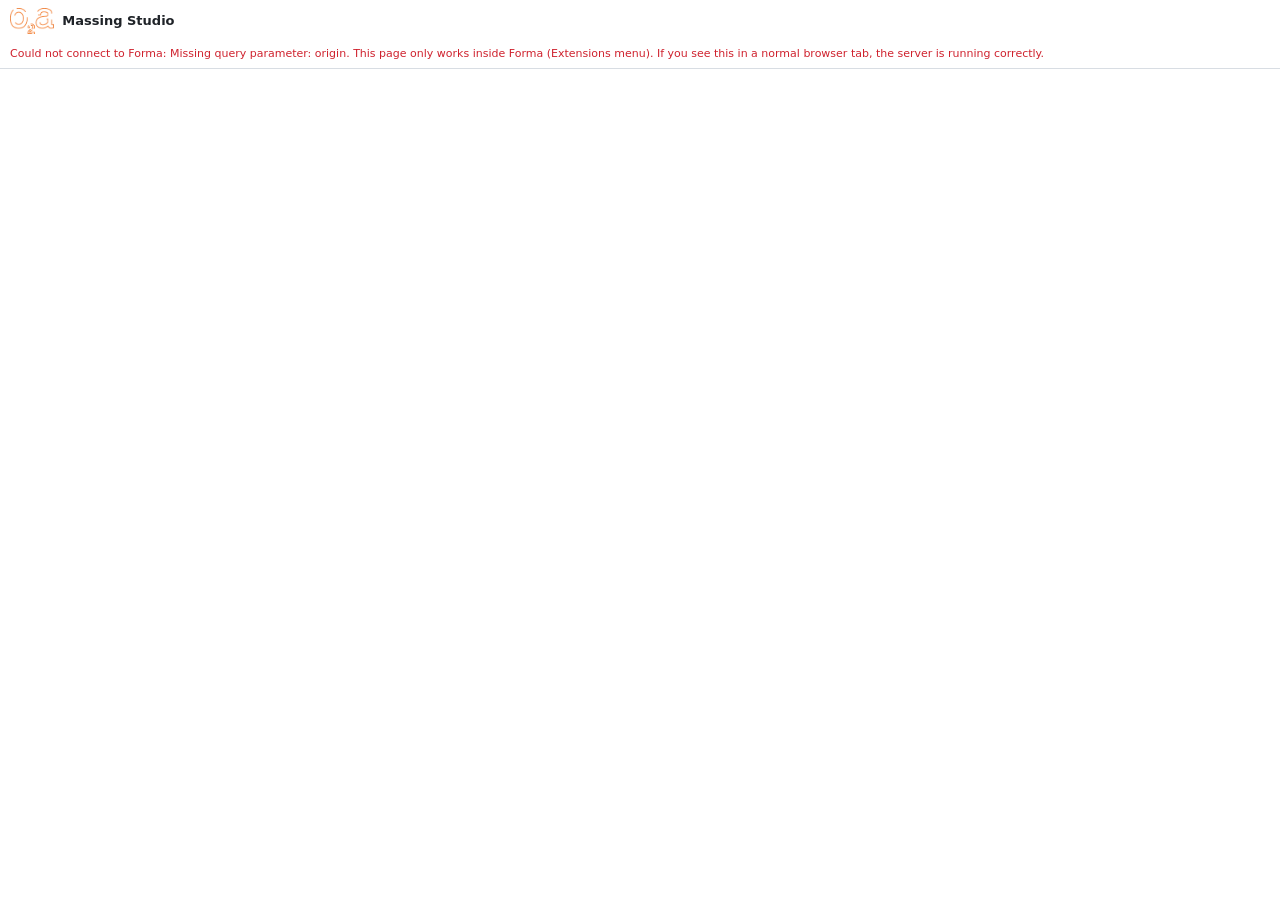
<file: index.html>
<!doctype html>
<html lang="en">
  <head>
    <meta charset="UTF-8" />
    <meta name="viewport" content="width=device-width, initial-scale=1.0" />
    <title>o2a Massing Studio</title>
    <link rel="icon" href="./icon-64.png" />
    <script type="module" crossorigin src="./assets/index-CGBBH1gT.js"></script>
    <link rel="stylesheet" crossorigin href="./assets/index-5rCNA7si.css">
  </head>
  <body>
    <header>
      <div class="brand">
        <img class="logo" src="./logo.png" alt="o2a" />
        <div class="title">Massing Studio</div>
        <div id="cfgbar" class="cfgbar"></div>
        <div id="langbar" class="langbar"></div>
      </div>
      <div id="modebar" class="modebar"></div>
      <nav id="tabs"></nav>
      <div id="status" class="status">Loading…</div>
    </header>
    <main id="main"></main>
  </body>
</html>
</file>
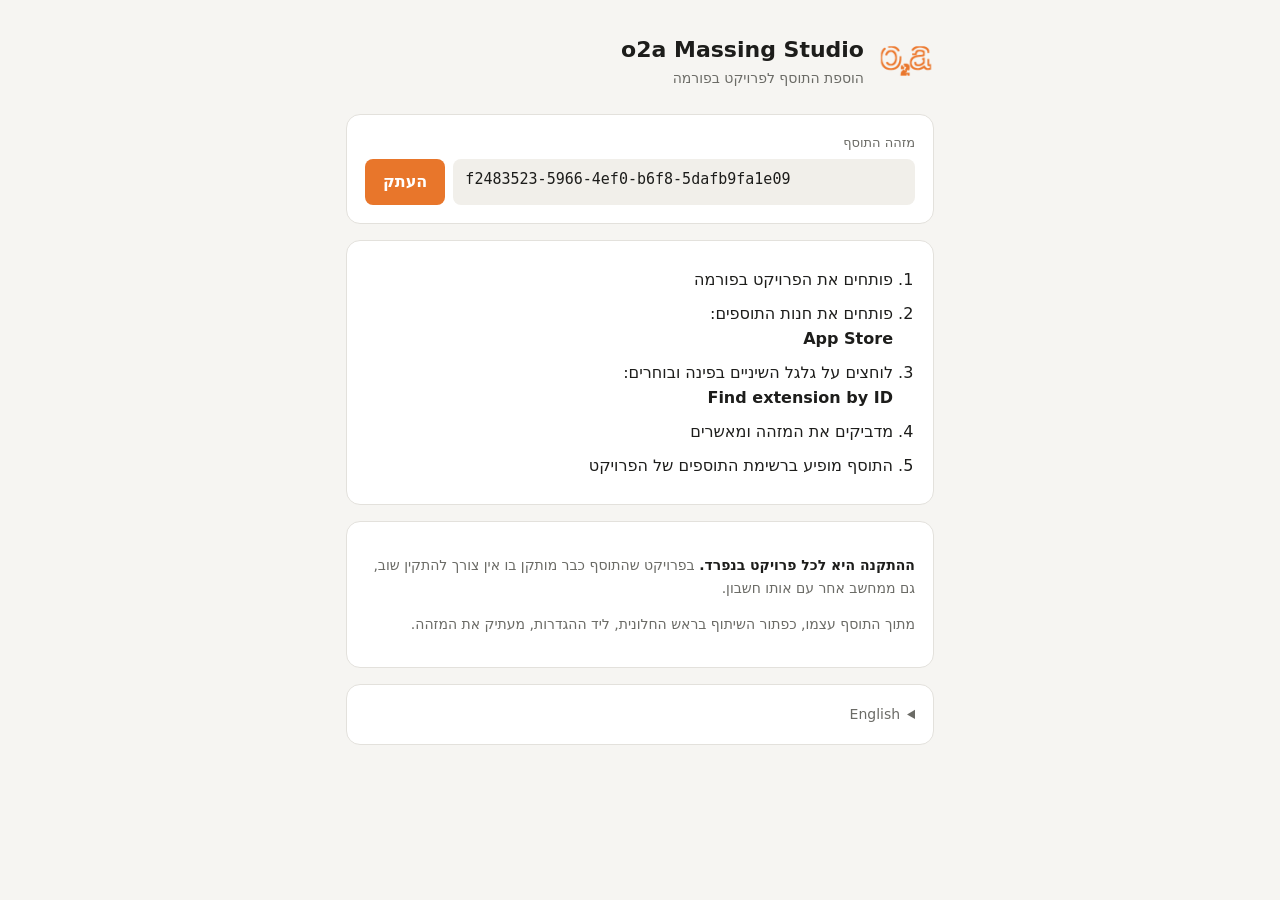
<file: install/index.html>
<!doctype html>
<html lang="he" dir="rtl">
<head>
<meta charset="utf-8">
<meta name="viewport" content="width=device-width, initial-scale=1">
<title>התקנת o2a Massing Studio</title>
<link rel="icon" href="../icon-64.png">
<style>
  :root { --bg:#f6f5f2; --card:#fff; --ink:#1d1d1b; --mute:#6b6b66; --line:#e3e1dc; --acc:#e8762b; --acc-ink:#fff; --code:#f1efea; }
  @media (prefers-color-scheme: dark) { :root { --bg:#151514; --card:#1f1f1d; --ink:#ecebe7; --mute:#a3a29c; --line:#34332f; --code:#2a2926; } }
  * { box-sizing:border-box; }
  body { margin:0; background:var(--bg); color:var(--ink); font:16px/1.6 system-ui, "Segoe UI", Arial, sans-serif; }
  main { max-width:620px; margin:0 auto; padding:32px 16px 48px; }
  header { display:flex; align-items:center; gap:14px; margin-bottom:24px; }
  header img { width:56px; height:56px; border-radius:12px; }
  h1 { font-size:22px; margin:0; }
  header p { margin:0; color:var(--mute); font-size:14px; }
  .card { background:var(--card); border:1px solid var(--line); border-radius:14px; padding:18px 18px; margin-bottom:16px; }
  .label { font-size:13px; color:var(--mute); margin-bottom:6px; }
  .idrow { display:flex; gap:8px; align-items:stretch; flex-wrap:wrap; }
  code { direction:ltr; unicode-bidi:isolate; font:15px/1.4 ui-monospace, Consolas, monospace; background:var(--code); border-radius:8px; padding:10px 12px; flex:1 1 300px; user-select:all; word-break:break-all; text-align:left; }
  button { background:var(--acc); color:var(--acc-ink); border:0; border-radius:8px; padding:10px 18px; font:inherit; font-weight:600; cursor:pointer; }
  button:active { transform:translateY(1px); }
  ol { margin:0; padding-inline-start:22px; }
  ol li { margin:8px 0; }
  .en { display:block; direction:ltr; unicode-bidi:isolate; font-weight:600; text-align:right; }
  .note { font-size:14px; color:var(--mute); }
  .note b { color:var(--ink); }
  details { margin-top:8px; }
  summary { cursor:pointer; color:var(--mute); font-size:14px; }
  .ltr { direction:ltr; text-align:left; }
</style>
</head>
<body>
<main>
  <header>
    <img src="../icon-128.png" alt="">
    <div>
      <h1>o2a Massing Studio</h1>
      <p>הוספת התוסף לפרויקט בפורמה</p>
    </div>
  </header>

  <section class="card">
    <div class="label">מזהה התוסף</div>
    <div class="idrow">
      <code id="extid">f2483523-5966-4ef0-b6f8-5dafb9fa1e09</code>
      <button id="copy" type="button">העתק</button>
    </div>
  </section>

  <section class="card">
    <ol>
      <li>פותחים את הפרויקט בפורמה</li>
      <li>פותחים את חנות התוספים: <span class="en">App Store</span></li>
      <li>לוחצים על גלגל השיניים בפינה ובוחרים: <span class="en">Find extension by ID</span></li>
      <li>מדביקים את המזהה ומאשרים</li>
      <li>התוסף מופיע ברשימת התוספים של הפרויקט</li>
    </ol>
  </section>

  <section class="card note">
    <p><b>ההתקנה היא לכל פרויקט בנפרד.</b> בפרויקט שהתוסף כבר מותקן בו אין צורך להתקין שוב, גם ממחשב אחר עם אותו חשבון.</p>
    <p>מתוך התוסף עצמו, כפתור השיתוף בראש החלונית, ליד ההגדרות, מעתיק את המזהה.</p>
  </section>

  <details class="card">
    <summary>English</summary>
    <ol class="ltr">
      <li>Open the project in Forma</li>
      <li>Open the <b>App Store</b></li>
      <li>Click the gear icon → <b>Find extension by ID</b></li>
      <li>Paste the ID above and confirm</li>
    </ol>
    <p class="ltr note">Extensions are installed per project. Inside the extension, the share icon next to Settings copies the ID.</p>
  </details>
</main>
<script>
  const btn = document.getElementById("copy");
  btn.addEventListener("click", async () => {
    const id = document.getElementById("extid").textContent.trim();
    try { await navigator.clipboard.writeText(id); btn.textContent = "הועתק ✓"; }
    catch { const r = document.createRange(); r.selectNodeContents(document.getElementById("extid")); const s = getSelection(); s.removeAllRanges(); s.addRange(r); btn.textContent = "סמן והעתק Ctrl+C"; }
    setTimeout(() => (btn.textContent = "העתק"), 2500);
  });
</script>
</body>
</html>
</file>
<file: assets/index-5rCNA7si.css>
:root{--fg:#1f2328;--mut:#6a737d;--bd:#d8dde3;--bg:#fff;--acc:#0696d7;--ok:#1a7f37;--warn:#9a6700;--err:#cf222e;--soft:#f6f8fa}*{box-sizing:border-box}body{margin:0;font:12px/1.45 Artifakt Element,Segoe UI,system-ui,sans-serif;color:var(--fg);background:var(--bg)}header{position:sticky;top:0;background:var(--bg);z-index:5;border-bottom:1px solid var(--bd);padding:8px 10px 0}.title{font-weight:600;font-size:13px}nav{display:flex;gap:2px;margin-top:6px;flex-wrap:wrap}.tab{border:0;background:none;padding:6px 8px;cursor:pointer;border-bottom:2px solid transparent;color:var(--mut);font:inherit}.tab.on{color:var(--fg);border-color:var(--acc);font-weight:600}.status{font-size:11px;padding:4px 0 6px;color:var(--mut)}.status.ok{color:var(--ok)}.status.warn{color:var(--warn)}.status.err{color:var(--err)}main{padding:8px 10px 60px}h3{font-size:12px;margin:14px 0 6px;text-transform:uppercase;letter-spacing:.03em;color:var(--mut)}h4{font-size:11px;margin:10px 0 4px;color:var(--mut)}.row{display:flex;align-items:center;gap:6px;margin:4px 0}.row>label{flex:0 0 44%;color:var(--mut)}.row .ctl{flex:1;display:flex;align-items:center;gap:4px;flex-wrap:wrap}input,select{font:inherit;padding:3px 5px;border:1px solid var(--bd);border-radius:4px;background:#fff;min-width:0}input[type=number]{width:80px}input[type=checkbox]{width:auto}.row .ctl>input:not([type]),.row .ctl>select{flex:1}button{font:inherit;padding:5px 10px;border:1px solid var(--bd);background:var(--soft);border-radius:4px;cursor:pointer}button.primary{background:var(--acc);color:#fff;border-color:var(--acc)}button:disabled{opacity:.5;cursor:not-allowed}button.mini{padding:2px 6px;font-size:11px}.btns{display:flex;gap:6px;margin:8px 0;flex-wrap:wrap;align-items:center}.btns.sticky{position:sticky;bottom:0;background:var(--bg);padding:8px 0;border-top:1px solid var(--bd)}.card{border:1px solid var(--bd);border-radius:6px;padding:6px 8px;margin:8px 0}.card summary{cursor:pointer}.readout{background:var(--soft);border-radius:4px;padding:6px;margin-top:6px;font-size:11px}.hint{color:var(--mut);font-size:11px}.ok{color:var(--ok)}.err{color:var(--err);font-size:11px}table.grid{border-collapse:collapse;width:100%;margin:4px 0}table.grid th,table.grid td{border-bottom:1px solid var(--bd);padding:3px 4px;text-align:left;vertical-align:top}table.grid td.n{text-align:right;font-variant-numeric:tabular-nums}table.grid tr.tot td{font-weight:600}table.grid tr.bad td{opacity:.6}.inline{display:inline-flex;align-items:center;gap:3px}.chips{display:flex;gap:8px;flex-wrap:wrap;margin:4px 0}.out{margin:4px 0 8px}progress{width:60%;vertical-align:middle}.modetag{font-size:10px;padding:2px 6px;border-radius:10px;background:#e8f3fb;color:#0b5c8a;align-self:center;margin-inline-end:4px}.modetag.detailed{background:#eef7ee;color:#1a6b2c}.modes{display:grid;grid-template-columns:1fr 1fr;gap:6px}.modecard{border:1px solid var(--bd);border-radius:6px;padding:8px;cursor:pointer;display:block}.modecard.on{border-color:var(--acc);background:#f2f9fd}.modecard input{margin-inline-end:4px}.badge{display:inline-block;font-size:10px;padding:1px 5px;border-radius:8px;background:#eef0f2;color:#444;margin-inline-end:3px;white-space:nowrap}.b-ok{background:#dff3e4;color:#1a7f37}.b-warn{background:#fff4d6;color:#8a5a00}.b-err{background:#fde2e1;color:#b42318}.card.rule.conflict{border-color:var(--err)}.card.rule.setaside{opacity:.65}.warnbox{background:#fff8e6;border:1px solid #f0d58c;border-radius:6px;padding:6px 8px;font-size:11px}.dash{border:1px solid var(--bd);border-radius:6px;padding:6px 8px;margin:8px 0}.dash h3{margin-top:2px}.dgroup{padding:4px 0;border-bottom:1px dashed var(--bd)}.dgroup.tot{border-bottom:0;font-weight:600}.dname{font-weight:600}.drow{display:flex;justify-content:space-between;padding-inline-start:10px}bdi{unicode-bidi:isolate;direction:ltr;font-variant-numeric:tabular-nums}table.grid td.n{text-align:end}table.metrics td:first-child{width:55%}tr.comprow{cursor:pointer}tr.comprow:hover td{background:var(--soft)}tr.trace{display:none}tr.trace.open{display:table-row}.tracebox{background:var(--soft);border-radius:4px;padding:6px;font-size:11px}.tracebox>div{margin:2px 0}.issue{color:var(--err)}.scroll{overflow-x:auto}details.sub{margin:6px 0}details.sub>summary{color:var(--acc);cursor:pointer;font-size:11px}textarea{width:100%;font:inherit;font-size:11px;border:1px solid var(--bd);border-radius:4px;padding:4px}code{font-size:10px;background:var(--soft);padding:0 3px;border-radius:3px}[dir=rtl] .row>label{text-align:right}:root{--stat:#0b5c8a;--stat-bg:#e8f3fb;--det:#1a6b2c;--det-bg:#eaf6ec;--brand:#E8772E}html,body{overflow-x:hidden;max-width:100%}body{font-size:12.5px}main{padding:8px 10px 70px}main *{max-width:100%}header{padding:8px 10px 0}.brand{display:flex;align-items:center;gap:8px}.brand .logo{height:26px;width:auto}.brand .title{font-weight:600;font-size:13px;flex:1;color:var(--fg)}.langbar{display:flex;gap:2px}.lang{padding:2px 7px;font-size:11px;border-radius:10px;background:#fff;color:var(--mut)}.lang.on{background:var(--brand);border-color:var(--brand);color:#fff}.modebar{margin:8px 0 2px}.modeseg{display:grid;grid-template-columns:1fr 1fr;border:1px solid var(--bd);border-radius:8px;overflow:hidden}.seg{border:0;border-radius:0;background:#fff;padding:7px 6px;display:flex;flex-direction:column;align-items:center;gap:1px;color:var(--mut)}.seg+.seg{border-inline-start:1px solid var(--bd)}.seg .segtitle{font-size:14px;font-weight:700;line-height:1.2}.seg .segsub{font-size:10px;line-height:1.2}.seg.statutory.on{background:var(--stat);color:#fff}.seg.detailed.on{background:var(--det);color:#fff}.modebar.statutory{border-bottom:0}nav{gap:0 2px;margin-top:4px}.tab{padding:5px 6px;font-size:12px}.modeinfo{border-radius:8px;padding:8px 10px;margin:6px 0 10px}.modeinfo.statutory{background:var(--stat-bg);color:var(--stat)}.modeinfo.detailed{background:var(--det-bg);color:var(--det)}.modeinfo .hint{margin-top:4px}.row{flex-wrap:wrap;gap:3px 6px}.row>label{flex:1 1 120px;min-width:0}.row .ctl{flex:1 1 150px;min-width:0}.row .ctl>*{min-width:0}.row .ctl>select,.row .ctl>input:not([type]){flex:1 1 90px}select{max-width:100%;text-overflow:ellipsis}table.grid{table-layout:fixed;font-size:11px}table.grid th,table.grid td{overflow-wrap:anywhere;padding:3px}table.grid th{font-weight:600;color:var(--mut)}[dir=rtl] table.grid th,[dir=rtl] table.grid td{text-align:right}.zcard,.vcard{border:1px solid var(--bd);border-radius:8px;padding:6px 8px;margin:6px 0;background:#fff}.zcard.tot{background:var(--soft)}.zhead,.vhead{display:flex;align-items:center;justify-content:space-between;gap:6px;margin-bottom:3px}.stat{display:flex;justify-content:space-between;align-items:baseline;gap:8px;padding:1px 0}.stat .sl{color:var(--mut);min-width:0}.stat .sv{font-weight:600;white-space:nowrap}.readout.stats{display:block}.vcard.bad{opacity:.6}.vscore{font-weight:700;font-size:13px}.vrow{display:flex;flex-wrap:wrap;justify-content:space-between;gap:0 8px;padding:2px 0;border-top:1px dashed var(--bd)}.vrow .hint{flex-basis:100%}.swatch{width:14px;height:14px;border-radius:3px;display:inline-block;border:1px solid rgba(0,0,0,.15)}.histo{display:grid;grid-template-columns:repeat(10,1fr);gap:2px;height:44px;align-items:end;margin-top:4px}.hbar{height:100%;display:flex;flex-direction:column;justify-content:flex-end;align-items:center}.hfill{width:100%;border-radius:2px 2px 0 0;min-height:1px}.hbar span{font-size:9px;color:var(--mut)}.bcard>summary{list-style:none}.bcard>summary::-webkit-details-marker{display:none}.sumline{display:inline-flex;align-items:center;gap:5px;flex-wrap:wrap}.sumsub{margin-inline-start:26px}.bcard.hiddenb{opacity:.55}.eye{border:0;background:none;padding:2px;line-height:0;color:#3c4043;border-radius:4px}.eye:hover{background:var(--soft)}.eye.off{color:#9aa0a6}.explain p,.field{margin:4px 0}.flabel{color:var(--mut);margin-bottom:2px}.range{display:flex;flex-wrap:wrap;align-items:center;gap:3px}.range .rl{color:var(--mut);font-size:11px}.objhint{background:var(--soft);border-radius:6px;padding:6px}.fnrow{display:grid;grid-template-columns:26px minmax(60px,1fr) minmax(90px,1.2fr);gap:2px 6px;align-items:center;padding:3px 0;border-bottom:1px dashed var(--bd)}.fnrow>:last-child{grid-column:2 / 4;font-size:11px}.fnrow:not(.used){opacity:.7}.fnrow input[type=color]{width:24px;height:22px;padding:0;border:1px solid var(--bd)}.btns.sticky{flex-wrap:wrap}.scroll{overflow-x:visible}input[type=number]{direction:ltr;text-align:end}[dir=rtl] input[type=number]{text-align:right}.brand{flex-wrap:wrap}.cfgbar{display:flex;gap:3px}.cfg{display:inline-flex;align-items:center;gap:3px;padding:2px 7px;font-size:11px;border-radius:10px;background:#fff;color:var(--mut);border:1px dashed var(--bd)}.cfg.on{color:var(--fg);border-style:solid;border-color:var(--brand);background:#fff4ec}.zcard.plot.off{opacity:.55}.zcard.plot label.inline{margin-inline-end:10px}.duse>summary{display:flex;align-items:center;gap:6px;cursor:pointer;list-style:none}.duse>summary::-webkit-details-marker{display:none}.duse>summary:before{content:"▸";color:var(--mut);font-size:10px}.duse[open]>summary:before{content:"▾"}.duse .dtot{margin-inline-start:auto;font-weight:600}.dhide{padding:0 5px;line-height:14px}.btnlink{display:inline-block;padding:2px 7px;border:1px solid var(--bd);border-radius:4px;background:var(--soft);color:var(--fg);text-decoration:none;font-size:11px}.legend{display:grid;grid-template-columns:repeat(10,1fr);gap:1px;margin:6px 0 2px}.legend span{font-size:9px;text-align:center;color:#fff;text-shadow:0 0 2px #000;border-radius:2px}.mparts{margin:6px 0 2px;padding-inline-start:12px;border-inline-start:2px solid var(--bd)}table.metrics tr.mtot{cursor:pointer;font-weight:600}table.metrics tr.mpart{display:none}table.metrics tr.mpart.show{display:table-row}table.metrics tr.mpart td:first-child{padding-inline-start:18px;color:var(--mut)}.t5grp{border:1px solid var(--bd);border-radius:6px;padding:4px 6px;margin:4px 0}.t5grp>summary{cursor:pointer;font-size:12px}table.grid.t5 td{vertical-align:middle}.t5src{font-size:10px;color:#777;overflow:hidden;display:-webkit-box;-webkit-line-clamp:2;-webkit-box-orient:vertical;max-width:260px}.genmsg{font-size:11px;margin-top:4px;padding:4px 6px;border-radius:4px;background:#f3f7f3}.genmsg.err{background:#fdecea;color:#b3261e}.genmsg.warn{background:#fff8e6}table.edgetbl td{vertical-align:middle}
</file>
